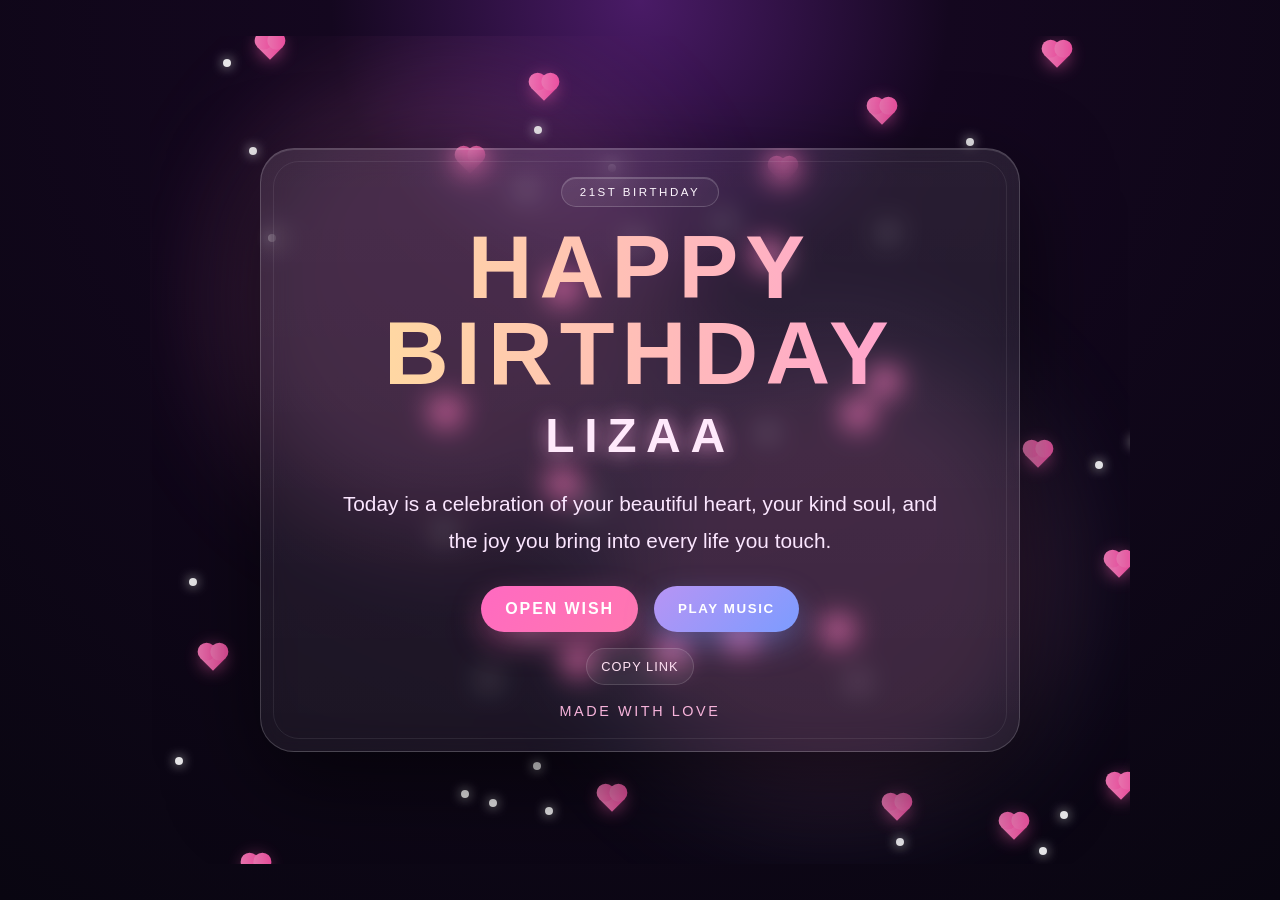
<file: index.html>
<!DOCTYPE html>
<html lang="en">
  <head>
    <meta charset="UTF-8" />
    <meta name="viewport" content="width=device-width, initial-scale=1.0" />
    <title>Happy Birthday Lizaa</title>
    <link rel="stylesheet" href="style.css" />
  </head>
  <body>
    <div class="page">
      <div class="hearts" id="hearts"></div>

      <div class="card">
        <div class="badge">21st Birthday</div>
        <h1>Happy<br />Birthday</h1>
        <div class="name">Lizaa</div>

        <div class="message">
          Today is a celebration of your beautiful heart, your kind soul, and the joy you bring into every life you touch.
        </div>

        <div class="btn-row">
          <a href="page2.html" class="btn">Open Wish</a>
          <button class="btn secondary" id="musicBtn" type="button">Play Music</button>
        </div>

        <div class="share-box" id="shareBtn">Copy link</div>
        <div class="footer-note">Made with love</div>
      </div>
    </div>

    <script>
      const shareBtn = document.getElementById('shareBtn');
      shareBtn.addEventListener('click', async () => {
        const url = window.location.href;
        try {
          await navigator.clipboard.writeText(url);
          shareBtn.textContent = 'Link copied!';
        } catch {
          shareBtn.textContent = 'Open in browser to copy link';
        }
      });

      let audioCtx = null;
      function playMelody() {
        const AudioCtx = window.AudioContext || window.webkitAudioContext;
        if (!AudioCtx) return;
        if (!audioCtx) {
          audioCtx = new AudioCtx();
        }
        if (audioCtx.state === 'suspended') {
          audioCtx.resume();
        }

        const melody = [261.63, 329.63, 392.0, 523.25, 392.0, 329.63, 293.66, 329.63];
        const now = audioCtx.currentTime + 0.06;
        melody.forEach((freq, i) => {
          const osc = audioCtx.createOscillator();
          const gain = audioCtx.createGain();
          osc.type = 'sine';
          osc.frequency.value = freq;
          gain.gain.value = 0.0001;
          osc.connect(gain);
          gain.connect(audioCtx.destination);
          osc.start(now + i * 0.28);
          gain.gain.exponentialRampToValueAtTime(0.12, now + i * 0.28 + 0.04);
          gain.gain.exponentialRampToValueAtTime(0.0001, now + i * 0.28 + 0.21);
          osc.stop(now + i * 0.28 + 0.22);
        });
      }

      const musicBtn = document.getElementById('musicBtn');
      if (musicBtn) {
        musicBtn.addEventListener('click', playMelody);
      }
      document.addEventListener('pointerdown', playMelody, { once: true });

      const hearts = document.getElementById('hearts');
      for (let i = 0; i < 24; i++) {
        const heart = document.createElement('span');
        heart.className = 'heart';
        heart.style.left = Math.random() * 100 + '%';
        heart.style.top = Math.random() * 100 + '%';
        heart.style.animationDelay = (Math.random() * 8).toFixed(2) + 's';
        heart.style.animationDuration = (6 + Math.random() * 6).toFixed(2) + 's';
        hearts.appendChild(heart);
      }

      for (let i = 0; i < 22; i++) {
        const sparkle = document.createElement('span');
        sparkle.className = 'sparkle';
        sparkle.style.left = Math.random() * 100 + '%';
        sparkle.style.top = Math.random() * 100 + '%';
        sparkle.style.animationDelay = (Math.random() * 3).toFixed(2) + 's';
        hearts.appendChild(sparkle);
      }

      for (let i = 0; i < 8; i++) {
        const firework = document.createElement('span');
        firework.className = 'firework';
        firework.style.left = (20 + Math.random() * 60) + '%';
        firework.style.top = (20 + Math.random() * 60) + '%';
        firework.style.animationDelay = (Math.random() * 4).toFixed(2) + 's';
        hearts.appendChild(firework);
      }
    </script>
  </body>
</html>
</file>
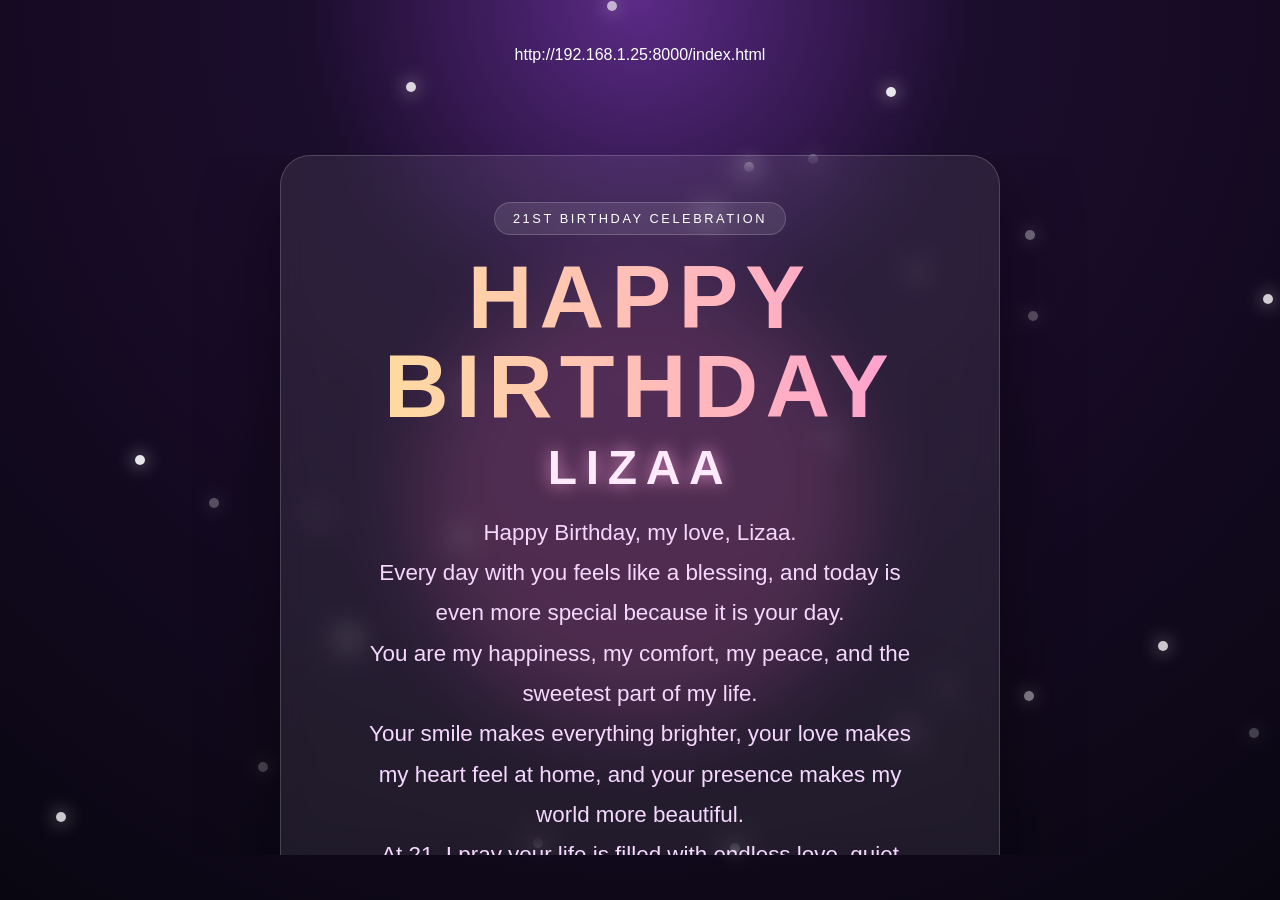
<file: birthday.html>
http://192.168.1.25:8000/index.html<!DOCTYPE html>
<html lang="en">
  <head>
    <meta charset="UTF-8" />
    <meta name="viewport" content="width=device-width, initial-scale=1.0" />
    <title>Happy Birthday</title>
    <style>
      * {
        box-sizing: border-box;
      }

      body {
        margin: 0;
        min-height: 100vh;
        display: grid;
        place-items: center;
        overflow: hidden;
        background: radial-gradient(circle at top, #5b2a86 0%, #1c0d2d 30%, #090611 100%);
        font-family: Arial, Helvetica, sans-serif;
        color: #fff;
      }

      .scene {
        position: relative;
        width: min(92vw, 900px);
        height: min(90vh, 700px);
        display: grid;
        place-items: center;
        overflow: hidden;
      }

      .glow {
        position: absolute;
        width: 450px;
        height: 450px;
        border-radius: 50%;
        background: rgba(255, 101, 199, 0.18);
        filter: blur(40px);
        animation: pulse 4s ease-in-out infinite;
      }

      .balloon {
        position: absolute;
        width: 60px;
        height: 80px;
        border-radius: 50% 50% 45% 45%;
        bottom: -100px;
        opacity: 0.9;
        animation: floatUp 12s linear infinite;
      }

      .balloon::before {
        content: "";
        position: absolute;
        width: 2px;
        height: 90px;
        background: rgba(255,255,255,0.7);
        left: 50%;
        transform: translateX(-50%);
        top: 70px;
      }

      .balloon::after {
        content: "";
        position: absolute;
        width: 18px;
        height: 18px;
        background: rgba(255,255,255,0.4);
        border-radius: 50%;
        left: 18px;
        top: 18px;
        box-shadow: 12px 8px 0 -4px rgba(255,255,255,0.3);
      }

      .balloon.b1 { left: 8%; background: linear-gradient(#ff7ad9, #ff4ec7); animation-delay: 0s; }
      .balloon.b2 { left: 23%; background: linear-gradient(#7ad7ff, #3ec5ff); animation-delay: 1.5s; }
      .balloon.b3 { left: 38%; background: linear-gradient(#ffd166, #ffb703); animation-delay: 3s; }
      .balloon.b4 { left: 57%; background: linear-gradient(#90f7a4, #3ad29f); animation-delay: 2s; }
      .balloon.b5 { left: 74%; background: linear-gradient(#ff9aa2, #ff6b6b); animation-delay: 4s; }
      .balloon.b6 { left: 88%; background: linear-gradient(#c4b5fd, #8b5cf6); animation-delay: 5s; }

      .card {
        position: relative;
        width: min(88vw, 720px);
        padding: 46px 28px 30px;
        border-radius: 30px;
        background: rgba(255, 255, 255, 0.08);
        backdrop-filter: blur(14px);
        border: 1px solid rgba(255,255,255,0.18);
        box-shadow: 0 25px 80px rgba(0, 0, 0, 0.45);
        text-align: center;
        z-index: 2;
      }

      .badge {
        display: inline-block;
        padding: 8px 18px;
        font-size: 0.8rem;
        letter-spacing: 0.2em;
        text-transform: uppercase;
        border-radius: 999px;
        background: rgba(255,255,255,0.1);
        border: 1px solid rgba(255,255,255,0.18);
        margin-bottom: 18px;
      }

      .name {
        margin-top: 8px;
        font-size: clamp(1.8rem, 4vw, 3rem);
        letter-spacing: 0.18em;
        text-transform: uppercase;
        font-weight: 700;
        color: #ffe9fb;
        text-shadow: 0 0 18px rgba(255, 168, 222, 0.8);
        animation: bounce 2.8s ease-in-out infinite;
      }

      h1 {
        margin: 0;
        font-size: clamp(2.8rem, 7vw, 6rem);
        line-height: 1;
        letter-spacing: 0.08em;
        text-transform: uppercase;
        background: linear-gradient(90deg, #ffe29a, #ff9ad5, #a3e8ff, #d1ff9e);
        background-size: 300% 100%;
        -webkit-background-clip: text;
        background-clip: text;
        color: transparent;
        animation: shimmer 4s linear infinite, bounce 2.8s ease-in-out infinite;
      }

      .wish {
        margin-top: 18px;
        margin-bottom: 30px;
        font-size: clamp(1rem, 2vw, 1.4rem);
        line-height: 1.8;
        color: #f6d8ff;
        max-width: 560px;
        margin-left: auto;
        margin-right: auto;
      }

      .sparkles {
        position: absolute;
        inset: 0;
        pointer-events: none;
      }

      .sparkle {
        position: absolute;
        width: 10px;
        height: 10px;
        border-radius: 50%;
        background: rgba(255,255,255,0.9);
        box-shadow: 0 0 18px rgba(255,255,255,0.8);
        animation: twinkle 2.5s ease-in-out infinite;
      }

      .cake {
        margin: 10px auto 0;
        width: 110px;
        height: 110px;
        display: block;
        filter: drop-shadow(0 18px 20px rgba(255,127,178,0.35));
        animation: sway 3s ease-in-out infinite;
      }

      .footer {
        margin-top: 18px;
        font-size: 0.9rem;
        letter-spacing: 0.12em;
        color: #f7b4db;
        text-transform: uppercase;
      }

      @keyframes shimmer {
        0% { background-position: 0% 50%; }
        100% { background-position: 200% 50%; }
      }

      @keyframes pulse {
        0%, 100% { transform: scale(0.95); opacity: 0.7; }
        50% { transform: scale(1.08); opacity: 1; }
      }

      @keyframes floatUp {
        0% {
          transform: translateY(0) rotate(-4deg);
          opacity: 0;
        }
        15% { opacity: 1; }
        50% {
          transform: translateY(-320px) rotate(4deg);
        }
        100% {
          transform: translateY(-640px) rotate(-6deg);
          opacity: 0;
        }
      }

      @keyframes twinkle {
        0%, 100% { transform: scale(0.6); opacity: 0.2; }
        50% { transform: scale(1.4); opacity: 1; }
      }

      @keyframes bounce {
        0%, 100% { transform: translateY(0); }
        50% { transform: translateY(-10px); }
      }

      @keyframes sway {
        0%, 100% { transform: rotate(-3deg); }
        50% { transform: rotate(3deg); }
      }
    </style>
  </head>
  <body>
    <div class="scene">
      <div class="glow"></div>

      <div class="balloon b1"></div>
      <div class="balloon b2"></div>
      <div class="balloon b3"></div>
      <div class="balloon b4"></div>
      <div class="balloon b5"></div>
      <div class="balloon b6"></div>

      <div class="card">
        <div class="badge">21st Birthday Celebration</div>
        <h1>Happy<br />Birthday</h1>
        <div class="name">Lizaa</div>
        <div class="wish">
          Happy Birthday, my love, Lizaa.<br />
          Every day with you feels like a blessing, and today is even more special because it is your day.<br />
          You are my happiness, my comfort, my peace, and the sweetest part of my life.<br />
          Your smile makes everything brighter, your love makes my heart feel at home, and your presence makes my world more beautiful.<br />
          At 21, I pray your life is filled with endless love, quiet joys, big dreams, and the kind of happiness that stays in your heart forever.<br />
          May every path you take lead you to peace, every dream you chase turn into reality, and every moment of your life be full of laughter and warmth.<br />
          I love you more than words can say, and I am so grateful to have you in my life.<br />
          Happy Birthday, Lizaa — may your heart always be full, your life always be beautiful, and our love always grow stronger with every passing day.
        </div>

        <svg class="cake" viewBox="0 0 200 200" aria-label="Birthday cake">
          <defs>
            <linearGradient id="cakeTop" x1="0%" x2="100%" y1="0%" y2="100%">
              <stop offset="0%" stop-color="#ffd166"/>
              <stop offset="100%" stop-color="#ff8fab"/>
            </linearGradient>
            <linearGradient id="cakeBody" x1="0%" x2="100%" y1="0%" y2="100%">
              <stop offset="0%" stop-color="#ffffff"/>
              <stop offset="100%" stop-color="#f7d1f5"/>
            </linearGradient>
          </defs>
          <rect x="40" y="110" width="120" height="40" rx="8" fill="url(#cakeBody)" />
          <rect x="55" y="92" width="90" height="20" rx="8" fill="url(#cakeTop)" />
          <rect x="70" y="72" width="60" height="20" rx="10" fill="#ff8fab" />
          <circle cx="80" cy="64" r="6" fill="#ff4d8d" />
          <circle cx="120" cy="64" r="6" fill="#ff4d8d" />
          <path d="M90 75 Q100 85 110 75" stroke="#ff4d8d" stroke-width="4" fill="none" stroke-linecap="round"/>
          <rect x="90" y="32" width="20" height="30" rx="8" fill="#ffd166" />
          <circle cx="100" cy="24" r="15" fill="#ff7b7b" />
          <circle cx="92" cy="22" r="3" fill="#fff"/>
          <circle cx="108" cy="22" r="3" fill="#fff"/>
          <path d="M92 30 Q100 35 108 30" stroke="#fff" stroke-width="3" fill="none" stroke-linecap="round"/>
          <rect x="70" y="134" width="10" height="22" fill="#c084fc" />
          <rect x="120" y="134" width="10" height="22" fill="#c084fc" />
          <path d="M58 120 L142 120" stroke="#d8b4fe" stroke-width="3" stroke-linecap="round"/>
        </svg>

        <div class="footer">May your year be magical</div>
      </div>
    </div>

    <div class="sparkles" id="sparkles"></div>

    <script>
      const sparkles = document.getElementById('sparkles');
      for (let i = 0; i < 26; i++) {
        const s = document.createElement('span');
        s.className = 'sparkle';
        s.style.left = Math.random() * 100 + '%';
        s.style.top = Math.random() * 100 + '%';
        s.style.animationDelay = (Math.random() * 2.5).toFixed(2) + 's';
        s.style.opacity = (Math.random() * 0.9 + 0.2).toFixed(2);
        sparkles.appendChild(s);
      }
    </script>
  </body>
</html>
</file>
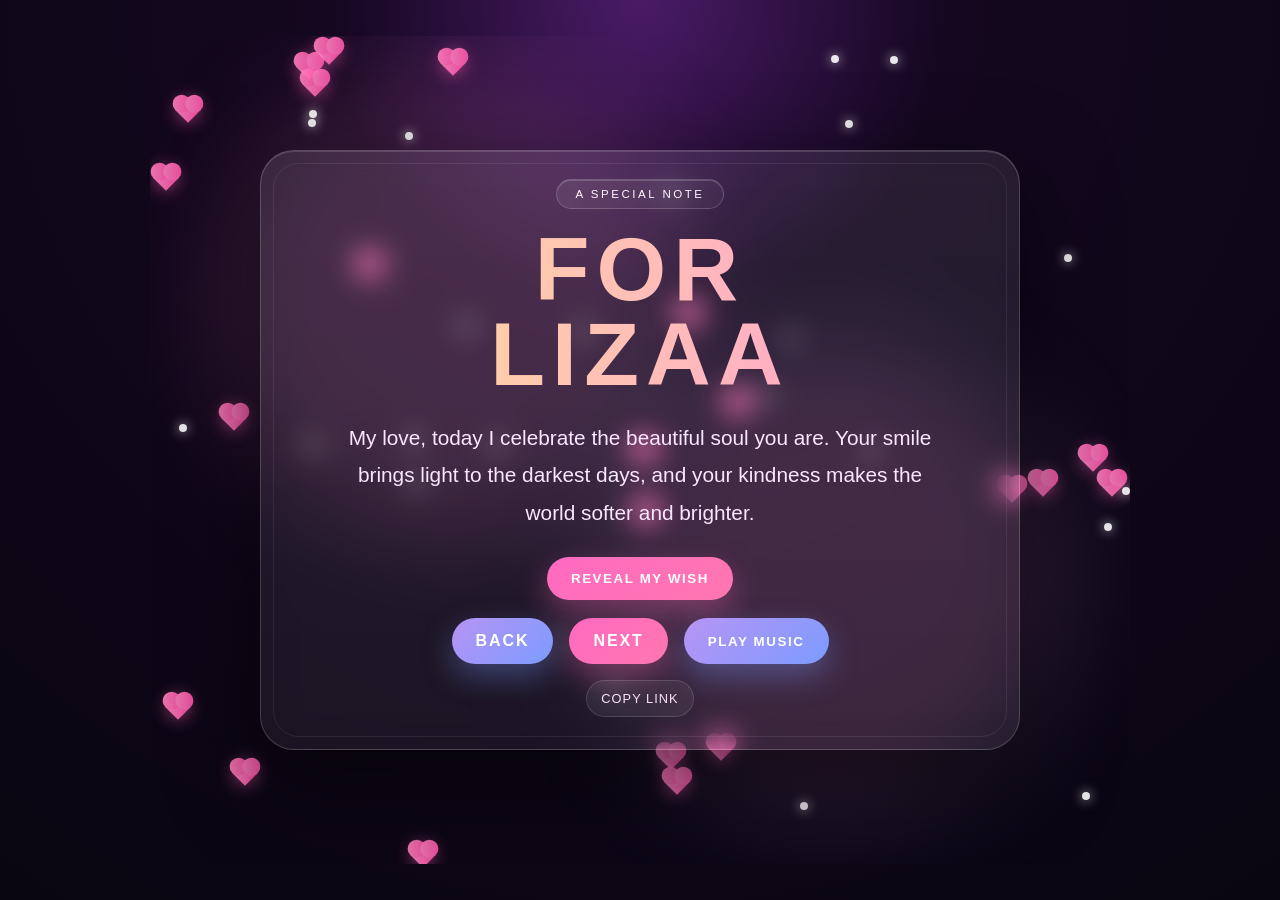
<file: page2.html>
<!DOCTYPE html>
<html lang="en">
  <head>
    <meta charset="UTF-8" />
    <meta name="viewport" content="width=device-width, initial-scale=1.0" />
    <title>Birthday Note</title>
    <link rel="stylesheet" href="style.css" />
  </head>
  <body>
    <div class="page">
      <div class="hearts" id="hearts"></div>

      <div class="card">
        <div class="badge">A special note</div>
        <h1>For<br />Lizaa</h1>

        <div class="message">
          My love, today I celebrate the beautiful soul you are. Your smile brings light to the darkest days, and your kindness makes the world softer and brighter.
        </div>

        <button class="btn" id="revealBtn">Reveal my wish</button>

        <div class="hidden-box" id="secretMsg">
          Happy 21st birthday, Lizaa. May your life be filled with love, laughter, peace, and unforgettable memories. May every dream you hold turn into a beautiful reality, and may your heart always be surrounded by happiness and blessings.
        </div>

        <div class="btn-row">
          <a href="index.html" class="btn secondary">Back</a>
          <a href="page3.html" class="btn">Next</a>
          <button class="btn secondary" id="musicBtn" type="button">Play Music</button>
        </div>

        <div class="share-box" id="shareBtn">Copy link</div>
      </div>
    </div>

    <script>
      const shareBtn = document.getElementById('shareBtn');
      shareBtn.addEventListener('click', async () => {
        const url = window.location.href;
        try {
          await navigator.clipboard.writeText(url);
          shareBtn.textContent = 'Link copied!';
        } catch {
          shareBtn.textContent = 'Open in browser to copy link';
        }
      });

      let audioCtx = null;
      function playMelody() {
        const AudioCtx = window.AudioContext || window.webkitAudioContext;
        if (!AudioCtx) return;
        if (!audioCtx) {
          audioCtx = new AudioCtx();
        }
        if (audioCtx.state === 'suspended') {
          audioCtx.resume();
        }

        const melody = [392.0, 523.25, 659.25, 523.25, 392.0, 329.63, 392.0, 523.25];
        const now = audioCtx.currentTime + 0.06;
        melody.forEach((freq, i) => {
          const osc = audioCtx.createOscillator();
          const gain = audioCtx.createGain();
          osc.type = 'triangle';
          osc.frequency.value = freq;
          gain.gain.value = 0.0001;
          osc.connect(gain);
          gain.connect(audioCtx.destination);
          osc.start(now + i * 0.28);
          gain.gain.exponentialRampToValueAtTime(0.1, now + i * 0.28 + 0.04);
          gain.gain.exponentialRampToValueAtTime(0.0001, now + i * 0.28 + 0.2);
          osc.stop(now + i * 0.28 + 0.21);
        });
      }

      const musicBtn = document.getElementById('musicBtn');
      if (musicBtn) {
        musicBtn.addEventListener('click', playMelody);
      }
      document.addEventListener('pointerdown', playMelody, { once: true });

      const revealBtn = document.getElementById('revealBtn');
      const secretMsg = document.getElementById('secretMsg');

      revealBtn.addEventListener('click', () => {
        secretMsg.classList.toggle('show');
      });

      const hearts = document.getElementById('hearts');
      for (let i = 0; i < 22; i++) {
        const heart = document.createElement('span');
        heart.className = 'heart';
        heart.style.left = Math.random() * 100 + '%';
        heart.style.top = Math.random() * 100 + '%';
        heart.style.animationDelay = (Math.random() * 8).toFixed(2) + 's';
        heart.style.animationDuration = (6 + Math.random() * 6).toFixed(2) + 's';
        hearts.appendChild(heart);
      }

      for (let i = 0; i < 18; i++) {
        const sparkle = document.createElement('span');
        sparkle.className = 'sparkle';
        sparkle.style.left = Math.random() * 100 + '%';
        sparkle.style.top = Math.random() * 100 + '%';
        sparkle.style.animationDelay = (Math.random() * 3).toFixed(2) + 's';
        hearts.appendChild(sparkle);
      }

      for (let i = 0; i < 6; i++) {
        const firework = document.createElement('span');
        firework.className = 'firework';
        firework.style.left = (20 + Math.random() * 60) + '%';
        firework.style.top = (20 + Math.random() * 60) + '%';
        firework.style.animationDelay = (Math.random() * 4).toFixed(2) + 's';
        hearts.appendChild(firework);
      }
    </script>
  </body>
</html>
</file>
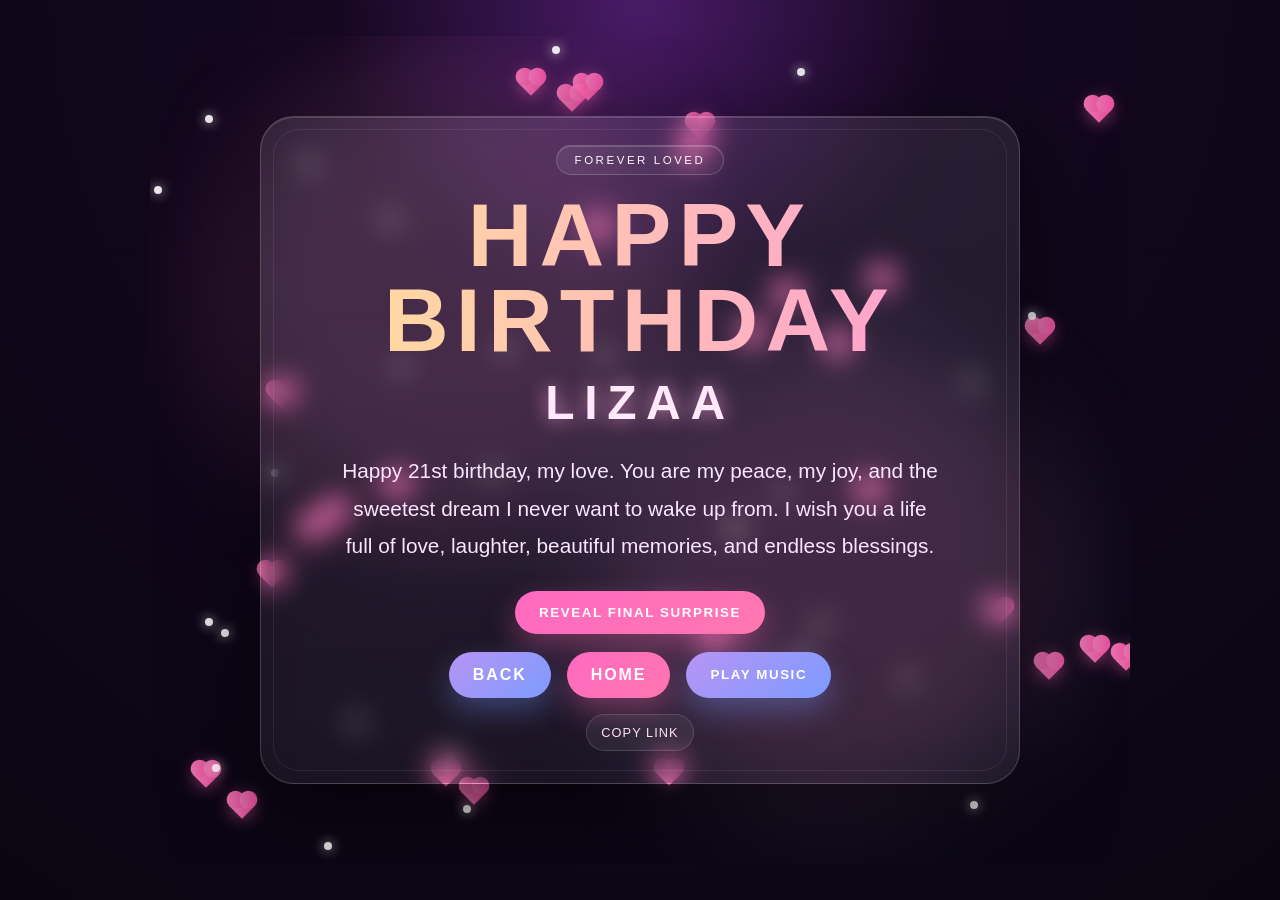
<file: page3.html>
<!DOCTYPE html>
<html lang="en">
  <head>
    <meta charset="UTF-8" />
    <meta name="viewport" content="width=device-width, initial-scale=1.0" />
    <title>Final Birthday Wish</title>
    <link rel="stylesheet" href="style.css" />
  </head>
  <body>
    <div class="page">
      <div class="hearts" id="hearts"></div>

      <div class="card">
        <div class="badge">Forever loved</div>
        <h1>Happy<br />Birthday</h1>
        <div class="name">Lizaa</div>

        <div class="message">
          Happy 21st birthday, my love. You are my peace, my joy, and the sweetest dream I never want to wake up from. I wish you a life full of love, laughter, beautiful memories, and endless blessings.
        </div>

        <button class="btn" id="finalBtn">Reveal final surprise</button>

        <div class="hidden-box" id="finalMsg">
          I love you more than words can say. May your heart always feel safe, your days always feel bright, and your future always be full of love, success, and happiness. Happy Birthday, Lizaa — forever yours.
        </div>

        <div class="btn-row">
          <a href="page2.html" class="btn secondary">Back</a>
          <a href="index.html" class="btn">Home</a>
          <button class="btn secondary" id="musicBtn" type="button">Play Music</button>
        </div>

        <div class="share-box" id="shareBtn">Copy link</div>
      </div>
    </div>

    <script>
      const shareBtn = document.getElementById('shareBtn');
      shareBtn.addEventListener('click', async () => {
        const url = window.location.href;
        try {
          await navigator.clipboard.writeText(url);
          shareBtn.textContent = 'Link copied!';
        } catch {
          shareBtn.textContent = 'Open in browser to copy link';
        }
      });

      let audioCtx = null;
      function playMelody() {
        const AudioCtx = window.AudioContext || window.webkitAudioContext;
        if (!AudioCtx) return;
        if (!audioCtx) {
          audioCtx = new AudioCtx();
        }
        if (audioCtx.state === 'suspended') {
          audioCtx.resume();
        }

        const melody = [523.25, 659.25, 783.99, 659.25, 523.25, 392.0, 659.25, 783.99];
        const now = audioCtx.currentTime + 0.06;
        melody.forEach((freq, i) => {
          const osc = audioCtx.createOscillator();
          const gain = audioCtx.createGain();
          osc.type = 'sine';
          osc.frequency.value = freq;
          gain.gain.value = 0.0001;
          osc.connect(gain);
          gain.connect(audioCtx.destination);
          osc.start(now + i * 0.26);
          gain.gain.exponentialRampToValueAtTime(0.11, now + i * 0.26 + 0.04);
          gain.gain.exponentialRampToValueAtTime(0.0001, now + i * 0.26 + 0.18);
          osc.stop(now + i * 0.26 + 0.19);
        });
      }

      const musicBtn = document.getElementById('musicBtn');
      if (musicBtn) {
        musicBtn.addEventListener('click', playMelody);
      }
      document.addEventListener('pointerdown', playMelody, { once: true });

      const finalBtn = document.getElementById('finalBtn');
      const finalMsg = document.getElementById('finalMsg');

      finalBtn.addEventListener('click', () => {
        finalMsg.classList.toggle('show');
      });

      const hearts = document.getElementById('hearts');
      for (let i = 0; i < 28; i++) {
        const heart = document.createElement('span');
        heart.className = 'heart';
        heart.style.left = Math.random() * 100 + '%';
        heart.style.top = Math.random() * 100 + '%';
        heart.style.animationDelay = (Math.random() * 8).toFixed(2) + 's';
        heart.style.animationDuration = (5 + Math.random() * 7).toFixed(2) + 's';
        hearts.appendChild(heart);
      }

      for (let i = 0; i < 20; i++) {
        const sparkle = document.createElement('span');
        sparkle.className = 'sparkle';
        sparkle.style.left = Math.random() * 100 + '%';
        sparkle.style.top = Math.random() * 100 + '%';
        sparkle.style.animationDelay = (Math.random() * 3).toFixed(2) + 's';
        hearts.appendChild(sparkle);
      }

      for (let i = 0; i < 8; i++) {
        const firework = document.createElement('span');
        firework.className = 'firework';
        firework.style.left = (20 + Math.random() * 60) + '%';
        firework.style.top = (20 + Math.random() * 60) + '%';
        firework.style.animationDelay = (Math.random() * 4).toFixed(2) + 's';
        hearts.appendChild(firework);
      }
    </script>
  </body>
</html>
</file>
<file: style.css>
* {
  box-sizing: border-box;
}

:root {
  --bg1: #14071f;
  --bg2: #2a0d3c;
  --bg3: #090611;
  --pink: #ff6ac1;
  --rose: #ff9fc9;
  --gold: #ffd166;
  --purple: #b794f4;
  --blue: #7ad7ff;
  --white: #fff8ff;
  --text: #fbe6ff;
}

html, body {
  margin: 0;
  min-height: 100%;
  font-family: Arial, Helvetica, sans-serif;
  background: radial-gradient(circle at top, #4a1b67 0%, var(--bg1) 28%, var(--bg3) 100%);
  color: var(--white);
}

body {
  min-height: 100vh;
  display: grid;
  place-items: center;
  overflow-x: hidden;
  background-attachment: fixed;
}

.page {
  position: relative;
  width: min(92vw, 980px);
  min-height: 92vh;
  display: grid;
  place-items: center;
  padding: 32px 16px;
  text-align: center;
  overflow: hidden;
}

.page::before,
.page::after {
  content: "";
  position: absolute;
  width: 440px;
  height: 440px;
  border-radius: 50%;
  background: rgba(255, 136, 214, 0.15);
  filter: blur(48px);
  animation: pulse 5s ease-in-out infinite;
}

.page::before {
  box-shadow: 0 0 80px rgba(255, 130, 196, 0.2);
}

.page::after {
  box-shadow: 0 0 90px rgba(122, 215, 255, 0.18);
}

.page::before {
  top: 5%;
  left: 8%;
}

.page::after {
  bottom: 8%;
  right: 8%;
  animation-delay: 1s;
}

.card {
  position: relative;
  z-index: 1;
  width: min(88vw, 760px);
  border-radius: 34px;
  background: linear-gradient(180deg, rgba(255,255,255,0.09), rgba(255,255,255,0.06));
  border: 1px solid rgba(255,255,255,0.18);
  box-shadow: 0 30px 90px rgba(0,0,0,0.55), inset 0 1px 0 rgba(255,255,255,0.14);
  backdrop-filter: blur(14px);
  padding: 28px 24px 32px;
}

.card::before {
  content: "";
  position: absolute;
  inset: 12px;
  border: 1px solid rgba(255,255,255,0.08);
  border-radius: 26px;
  pointer-events: none;
}

.badge {
  display: inline-block;
  padding: 8px 18px;
  border-radius: 999px;
  font-size: 0.72rem;
  letter-spacing: 0.22em;
  text-transform: uppercase;
  border: 1px solid rgba(255,255,255,0.18);
  background: linear-gradient(135deg, rgba(255,255,255,0.08), rgba(255,255,255,0.03));
  box-shadow: inset 0 1px 0 rgba(255,255,255,0.18);
}

h1 {
  margin: 18px 0 12px;
  font-size: clamp(2.8rem, 7vw, 6rem);
  line-height: 0.95;
  letter-spacing: 0.08em;
  text-transform: uppercase;
  background: linear-gradient(90deg, #ffe29a, #ff9ad5, #a3e8ff, #d1ff9e);
  background-size: 300% 100%;
  -webkit-background-clip: text;
  background-clip: text;
  color: transparent;
  animation: shimmer 4s linear infinite, bob 2.8s ease-in-out infinite;
}

.name {
  margin-top: 12px;
  font-size: clamp(1.8rem, 4vw, 3rem);
  letter-spacing: 0.2em;
  text-transform: uppercase;
  font-weight: 700;
  color: #ffe9fb;
  text-shadow: 0 0 20px rgba(255, 168, 222, 0.8);
}

.message {
  margin: 22px auto 26px;
  max-width: 600px;
  font-size: clamp(1rem, 2vw, 1.3rem);
  line-height: 1.8;
  color: var(--text);
}

.hearts {
  position: absolute;
  inset: 0;
  pointer-events: none;
}

.heart {
  position: absolute;
  width: 18px;
  height: 18px;
  background: linear-gradient(135deg, #ff89c3, #ff4da6);
  transform: rotate(-45deg);
  animation: float 8s ease-in-out infinite;
  opacity: 0.9;
  box-shadow: 0 0 18px rgba(255, 98, 180, 0.8);
}

.sparkle {
  position: absolute;
  width: 8px;
  height: 8px;
  border-radius: 50%;
  background: rgba(255,255,255,0.9);
  box-shadow: 0 0 12px rgba(255,255,255,0.8);
  animation: twinkle 2.8s ease-in-out infinite;
}

.firework {
  position: absolute;
  width: 10px;
  height: 10px;
  border-radius: 50%;
  background: rgba(255,255,255,0.9);
  animation: explode 3s ease-out infinite;
  transform: translate(-50%, -50%);
}

.heart::before,
.heart::after {
  content: "";
  position: absolute;
  width: 18px;
  height: 18px;
  border-radius: 50%;
  background: inherit;
}

.heart::before { top: -9px; left: 0; }
.heart::after { left: 9px; top: 0; }

.btn-row {
  display: flex;
  justify-content: center;
  gap: 16px;
  flex-wrap: wrap;
  margin-top: 18px;
}

.btn {
  appearance: none;
  border: none;
  cursor: pointer;
  font-weight: 700;
  letter-spacing: 0.12em;
  text-transform: uppercase;
  border-radius: 999px;
  padding: 14px 24px;
  background: linear-gradient(135deg, var(--pink), #ff77b0);
  color: white;
  box-shadow: 0 12px 30px rgba(255, 105, 180, 0.35);
  transition: transform 0.2s ease, box-shadow 0.2s ease;
  text-decoration: none;
  display: inline-flex;
  align-items: center;
  justify-content: center;
}

.btn.secondary {
  background: linear-gradient(135deg, var(--purple), #7c9cff);
  box-shadow: 0 12px 30px rgba(124, 156, 255, 0.35);
}

.btn:hover {
  transform: translateY(-2px) scale(1.02);
  box-shadow: 0 18px 30px rgba(255, 105, 180, 0.45);
}

.hidden-box {
  display: none;
  margin-top: 18px;
  padding: 18px 20px;
  border-radius: 18px;
  background: rgba(255,255,255,0.08);
  border: 1px solid rgba(255,255,255,0.14);
  color: #ffd5ef;
  font-size: 1.04rem;
  line-height: 1.8;
}

.hidden-box.show {
  display: block;
  animation: fadeIn 0.6s ease;
}

.footer-note {
  margin-top: 18px;
  font-size: 0.9rem;
  letter-spacing: 0.18em;
  text-transform: uppercase;
  color: #f7b4db;
}

.share-box {
  margin-top: 16px;
  display: inline-flex;
  align-items: center;
  justify-content: center;
  gap: 10px;
  padding: 10px 14px;
  border-radius: 999px;
  background: rgba(255,255,255,0.06);
  border: 1px solid rgba(255,255,255,0.14);
  font-size: 0.8rem;
  letter-spacing: 0.08em;
  text-transform: uppercase;
  color: #ffe1f3;
  cursor: pointer;
  transition: transform 0.2s ease, background 0.2s ease;
}

.share-box:hover {
  transform: translateY(-1px);
  background: rgba(255,255,255,0.1);
}

@media (max-width: 700px) {
  .page {
    min-height: 100vh;
    padding: 18px 12px;
  }

  .card {
    padding: 22px 18px 26px;
    border-radius: 24px;
  }

  .badge {
    letter-spacing: 0.12em;
    font-size: 0.62rem;
  }

  h1 {
    margin-top: 12px;
  }

  .message {
    font-size: 1rem;
    line-height: 1.7;
  }

  .btn {
    width: 100%;
    padding: 14px 18px;
  }

  .btn-row {
    flex-direction: column;
    gap: 12px;
  }

  .share-box {
    width: 100%;
    font-size: 0.7rem;
  }
}

@keyframes shimmer {
  0% { background-position: 0% 50%; }
  100% { background-position: 200% 50%; }
}

@keyframes pulse {
  0%, 100% { transform: scale(0.95); opacity: 0.7; }
  50% { transform: scale(1.08); opacity: 1; }
}

@keyframes bob {
  0%, 100% { transform: translateY(0); }
  50% { transform: translateY(-10px); }
}

@keyframes float {
  0%, 100% { transform: translateY(0) rotate(-45deg); opacity: 0.8; }
  50% { transform: translateY(-18px) rotate(-45deg); opacity: 1; }
}

@keyframes fadeIn {
  from { opacity: 0; transform: translateY(10px); }
  to { opacity: 1; transform: translateY(0); }
}

@keyframes twinkle {
  0%, 100% { transform: scale(0.5); opacity: 0.2; }
  50% { transform: scale(1.5); opacity: 1; }
}

@keyframes explode {
  0% { opacity: 0; transform: scale(0.2); }
  15% { opacity: 1; }
  100% { opacity: 0; transform: scale(4.5); }
}
</file>
